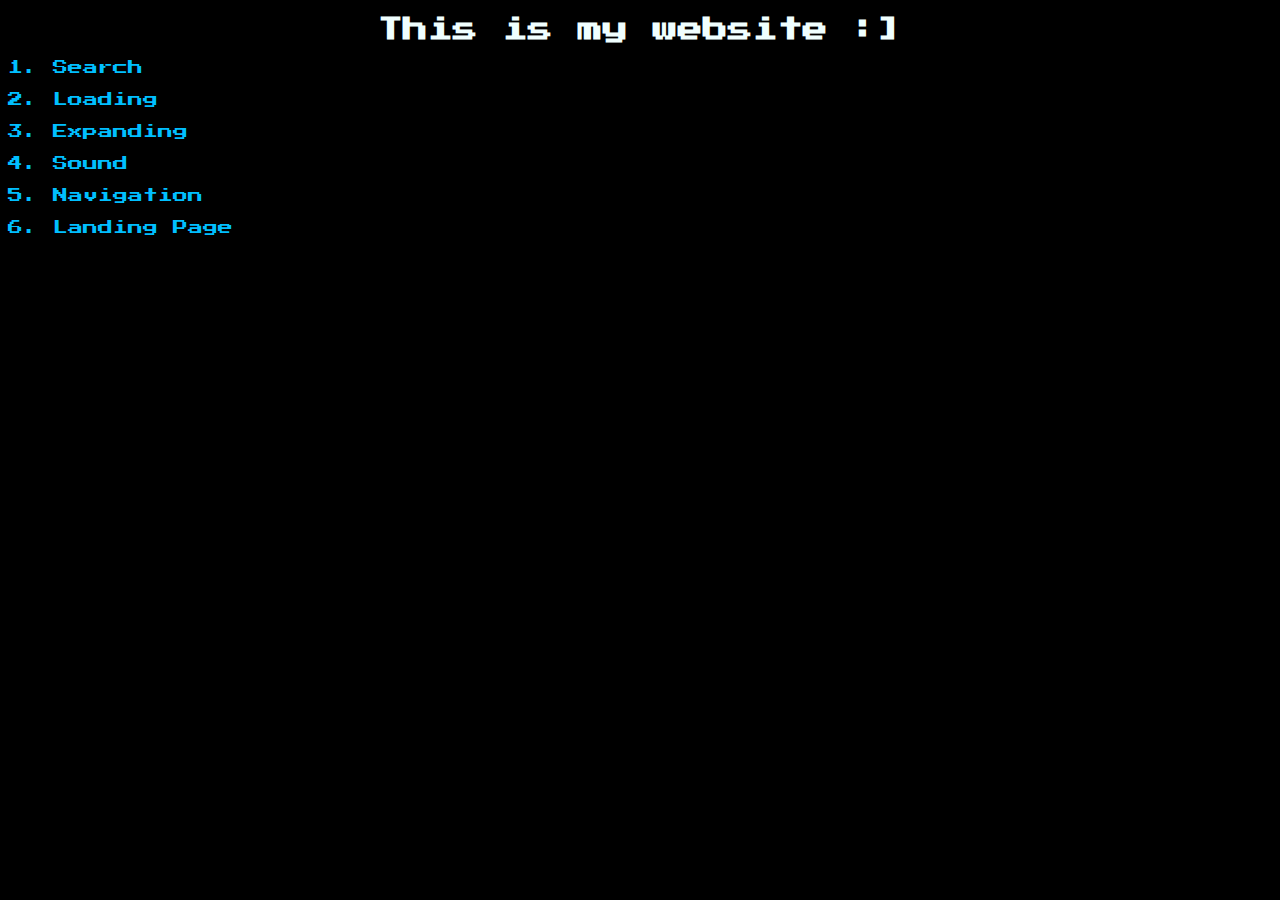
<file: index.html>
<!DOCTYPE html>
<html lang="en">
    <head>
        <title>website1</title>
        <link rel="stylesheet" href="css/index.css">
    </head>

    <body>
        <h1>This is my website :]</h1>
        <a href="search.html">1. Search</a>
        <br>
        <br>
        <a href="loading.html">2. Loading</a>
        <br>
        <br>
        <a href="expanding.html">3. Expanding</a>
        <br>
        <br>
        <a href="sound.html">4. Sound</a>
        <br>
        <br>
        <a href="navigation.html">5. Navigation</a>
        <br>
        <br>
        <a href="landingpage.html">6. Landing Page</a>
    </body>
</html>
</file>
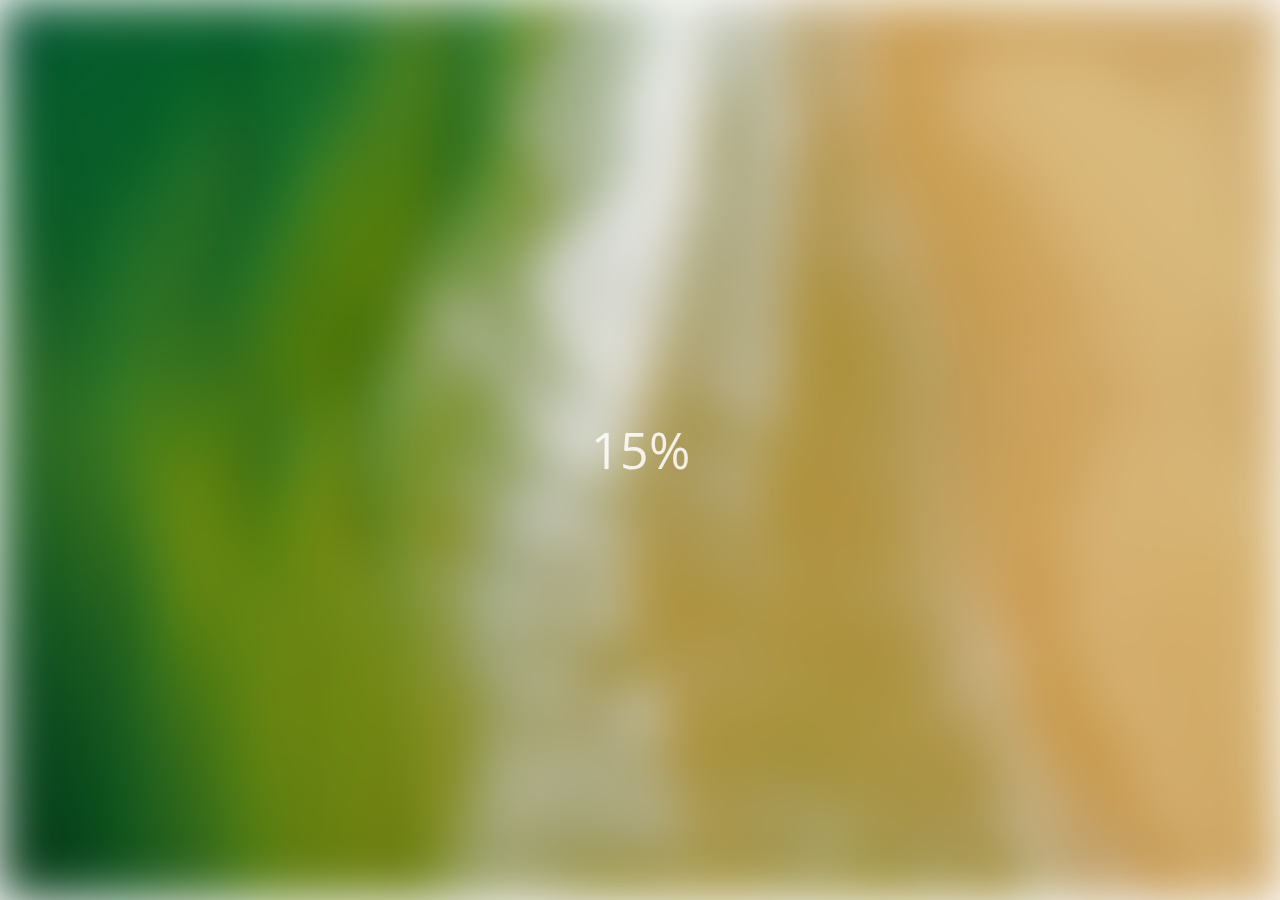
<file: loading.html>
<!DOCTYPE html>
<html lang="en">
    <head>
        <title>Loading</title>
        <link rel="stylesheet" href="css/loading.css">
    </head>

    <body>
        <div class="bg"></div>
        <div class="loading-text">0%</div>
    </body>
    <script src="js/loading.js"></script>
</html>
</file>
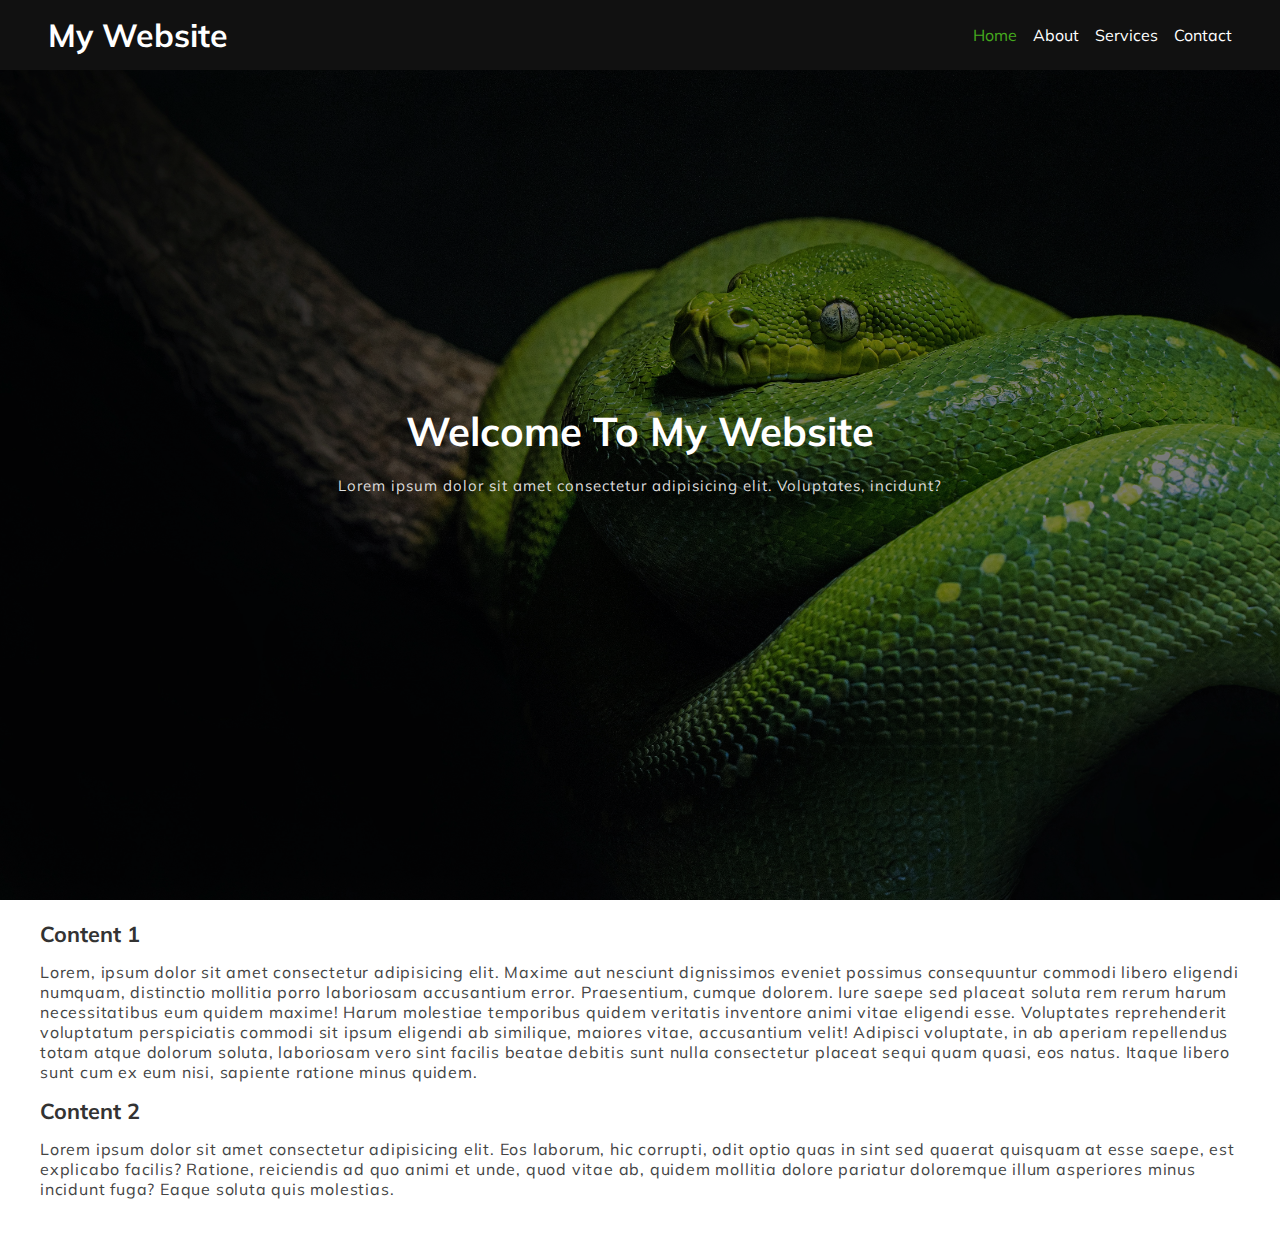
<file: navigation.html>
<!DOCTYPE html>
<html lang="en">
    <head>
        <meta charset="UTF-8">
        <meta name="viewport" content="width=device-width, initial-scale=1.0">
        <title>Navigation</title>
        <link rel="stylesheet" href="css/navigation.css">
    </head>
    <body>
        <nav class="nav">
            <div class="container">
                <h1 class="logo"><a href="navigation.html">My Website</a></h1>
                <ul>
                    <li><a href="#" class="current">Home</a></li>
                    <li><a href="#">About</a></li>
                    <li><a href="#">Services</a></li>
                    <li><a href="#">Contact</a></li>
                </ul>
            </div>
        </nav>
        <div class="hero">
            <div class="container">
                <h1>Welcome To My Website</h1>
                <p>Lorem ipsum dolor sit amet consectetur adipisicing elit. Voluptates, incidunt?</p>
            </div>
        </div>

        <section class="container content">
            <h2>Content 1</h2>
            <p>Lorem, ipsum dolor sit amet consectetur adipisicing elit. Maxime aut nesciunt dignissimos eveniet possimus
                consequuntur commodi libero eligendi numquam, distinctio mollitia porro laboriosam accusantium error.
                Praesentium, cumque dolorem. Iure saepe sed placeat soluta rem rerum harum necessitatibus eum quidem maxime!
                Harum molestiae temporibus quidem veritatis inventore animi vitae eligendi esse. Voluptates reprehenderit
                voluptatum perspiciatis commodi sit ipsum eligendi ab similique, maiores vitae, accusantium velit! Adipisci
                voluptate, in ab aperiam repellendus totam atque dolorum soluta, laboriosam vero sint facilis beatae debitis
                sunt nulla consectetur placeat sequi quam quasi, eos natus. Itaque libero sunt cum ex eum nisi, sapiente
                ratione minus quidem.
            </p>
            <h3>Content 2</h3>
            <p>Lorem ipsum dolor sit amet consectetur adipisicing elit. Eos laborum, hic corrupti, odit optio quas in
                sint sed quaerat quisquam at esse saepe, est explicabo facilis? Ratione, reiciendis ad quo animi et unde,
                quod vitae ab, quidem mollitia dolore pariatur doloremque illum asperiores minus incidunt fuga? Eaque
                soluta quis molestias.
            </p>
        </section>
    </body>
    <script src="js/navigation.js"></script>
</html>
</file>
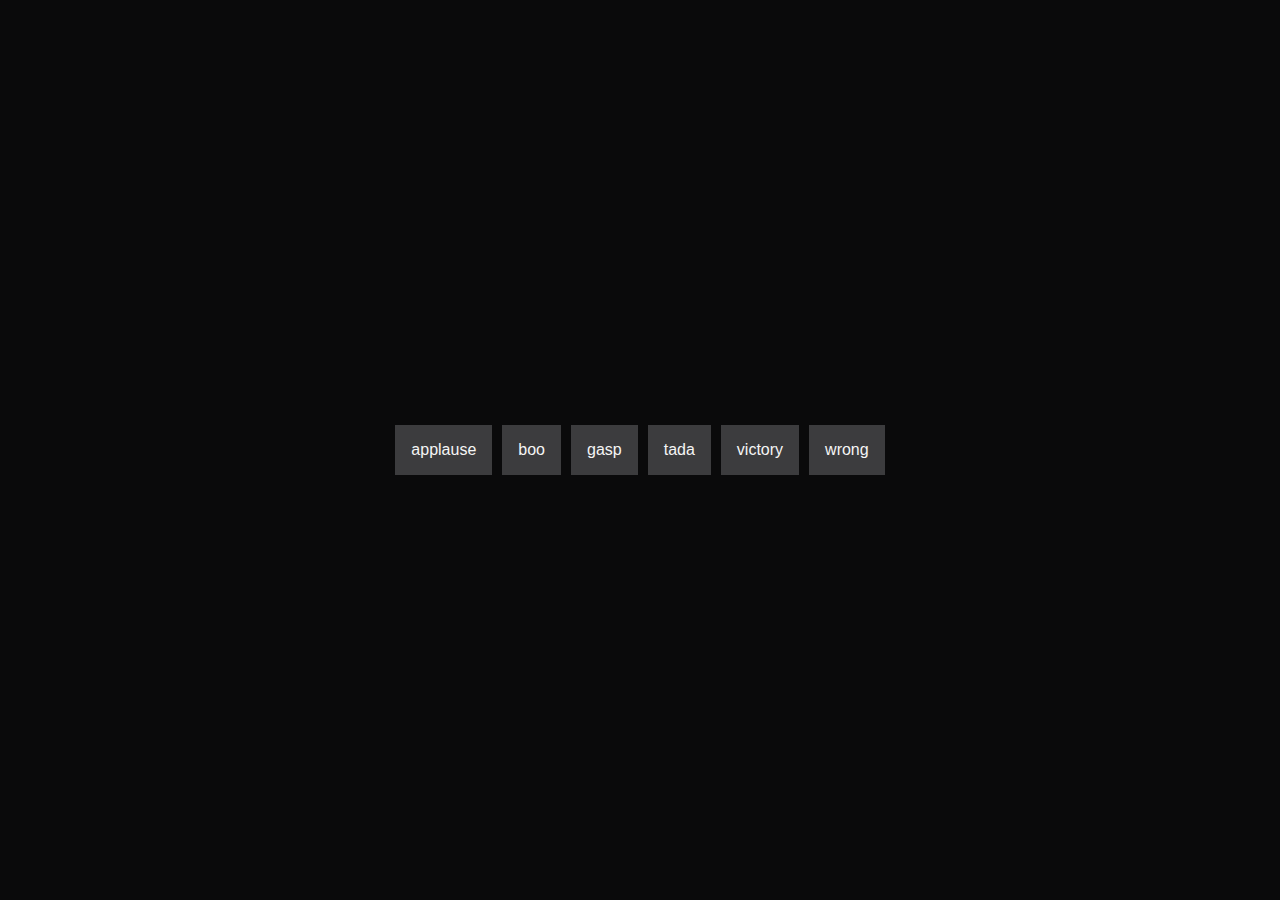
<file: sound.html>
<!DOCTYPE html>
<html lang="en">
    <head>
        <title>Sound</title>
        <link rel="stylesheet" href="css/sound.css">
    </head>

    <body>
        <audio id="applause" src="sounds/applause.mp3"></audio>
        <audio id="boo" src="sounds/boo.mp3"></audio>
        <audio id="gasp" src="sounds/gasp.mp3"></audio>
        <audio id="tada" src="sounds/tada.mp3"></audio>
        <audio id="victory" src="sounds/victory.mp3"></audio>
        <audio id="wrong" src="sounds/wrong.mp3"></audio>

        <div id="buttons"></div>
    </body>
    <script src="js/sound.js"></script>
</html>
</file>
<file: css/index.css>
@import url('https://fonts.googleapis.com/css2?family=Micro+5&family=Mulish:ital,wght@0,200..1000;1,200..1000&family=Open+Sans:ital,wght@0,300..800;1,300..800&family=Press+Start+2P&display=swap');

* {
    background-color: black;
}

body {
    font-family: "Press Start 2P", system-ui;
    left: 8px;
    top: 8px;
}

body h1 {
    font-size: 25px;
    color: azure;
    text-align: center;
}

body a {
    color: deepskyblue;
    font-size: 15px;
    text-decoration: none;
    text-align: center;
}
</file>
<file: css/loading.css>
@import url('https://fonts.googleapis.com/css2?family=Open+Sans:ital,wght@0,300..800;1,300..800&display=swap');

body {
    font-family: "Open Sans", sans-serif;
    height: 100vh;
    display: flex;
    align-items: center;
    justify-content: center;
    margin: 0;
}

.loading-text {
    font-size: 50px;
    color: white;
    opacity: 1;
}

.bg {
    height: 100vh;
    width: 100vw;
    position: absolute;
    z-index: -1;
    background-image: url("images/nature.jpg");
    background-position: center;
    background-size: cover;
    background-repeat: no-repeat;
    filter: blur(0px);
}
</file>
<file: css/navigation.css>
@import url('https://fonts.googleapis.com/css2?family=Mulish:ital,wght@0,200..1000;1,200..1000&family=Open+Sans:ital,wght@0,300..800;1,300..800&display=swap');

* {
    box-sizing: border-box;
    margin: 0;
    padding: 0;
}

body {
    color: #333;
    padding-bottom: 50px;
    font-family: "Mulish", sans-serif;
}

.container {
    max-width: 1200px;
    margin: 0 auto;
}

.hero {
    background-image: url(images/snake.jpg);
    background-repeat: no-repeat;
    background-size: cover;
    background-position: bottom center;
    height: 100vh;
    color: white;
    display: flex;
    justify-content: center;
    align-items: center;
    text-align: center;
    position: relative;
    margin-bottom: 20px;
    z-index: -2;
}

.hero::before {
    content: '';
    position: absolute;
    top: 0;
    left: 0;
    width: 100%;
    height: 100%;
    background-color: rgba(0,0,0,.5);
    z-index: -1;
}

.hero h1 {
    font-size: 40px;
    margin: 0 0 20px;
}

.hero p {
    font-size: 15px;
    letter-spacing: 1px;
    color: #ddd;
}

.content h2, .content h3 {
    font-size: 135%;
    margin: 15px 0;
}

.content p {
    color: #444;
    line-height: 20px;
    letter-spacing: 0.8px;
}

.nav {
    position: fixed;
    background-color: #111;
    top: 0;
    left: 0;
    right: 0;
    transition: all 0.4s ease-in-out;
}

.nav .container {
    display: flex;
    justify-content: space-between;
    align-items: center;
    padding: 15px 0;
    transition: all 0.4s ease-in-out;
}

.nav ul {
    display: flex;
    list-style-type: none;
    align-items: center;
    justify-content: center;
}

.nav a {
    color: white;
    text-decoration: none;
    padding: 6px 8px;
    transition: all 0.4s ease-in-out;
}

.nav.active {
    background-color: #444;
    box-shadow: 0 2px 10px rgba(0,0,0,0.3);
    transition: all 0.4s ease-in-out;
}

.nav.active .container {
    padding: 10px 0;
}

.nav a.current, .nav a:hover {
    color: #45AA1E;
}
</file>
<file: css/sound.css>
@import url('https://fonts.googleapis.com/css2?family=Open+Sans:ital,wght@0,300..800;1,300..800&display=swap');

* {
    box-sizing: border-box;
    background-color: rgb(10,10,11);
}

body {
    font-family: "Open Sans", sans-serif;
    height: 100vh;
    display: flex;
    align-items: center;
    justify-content: center;
    margin: 0;
}


.btn {
    height: 50px;
    font-size: 1rem;
    color: whitesmoke;
    background-color: rgb(60,60,62);
    padding: 1rem;
    border: 0;
    margin: 5px;
    cursor: pointer;
}

.btn:hover {
    color: deepskyblue;
}
</file>
